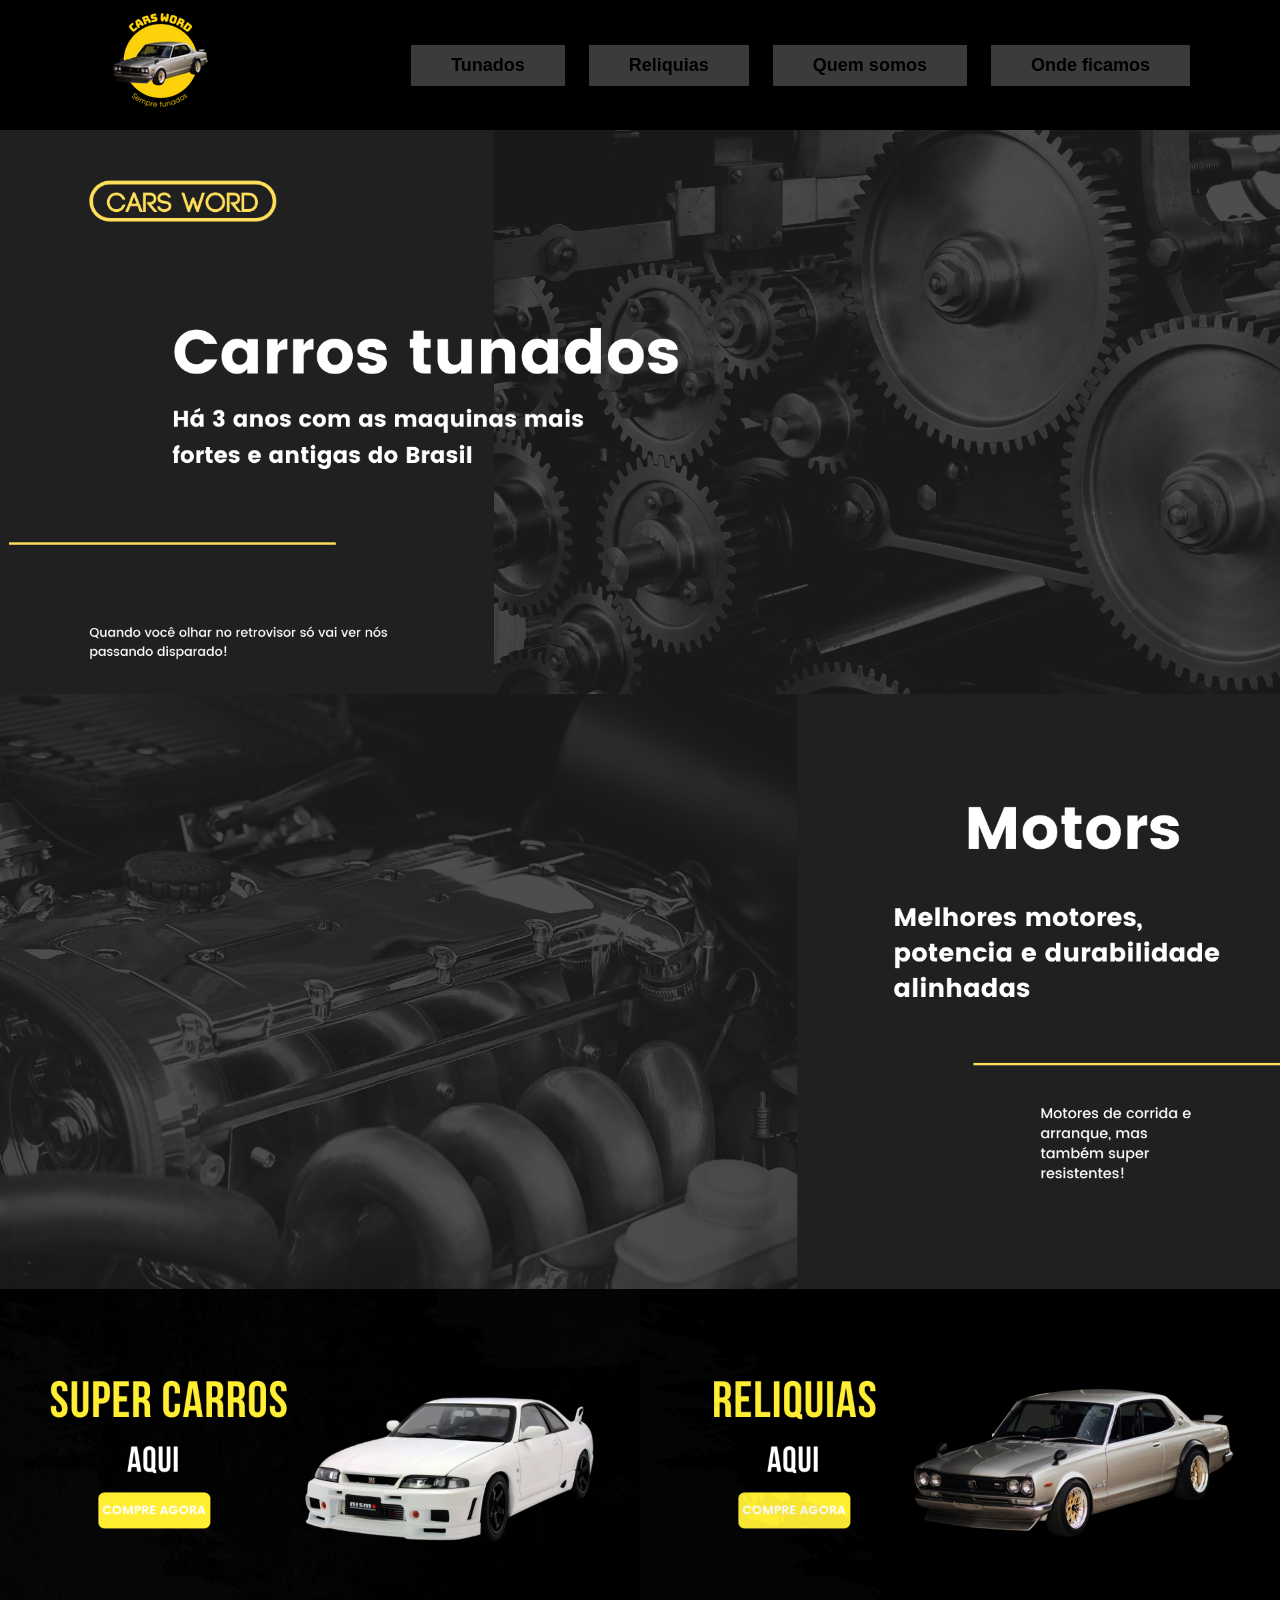
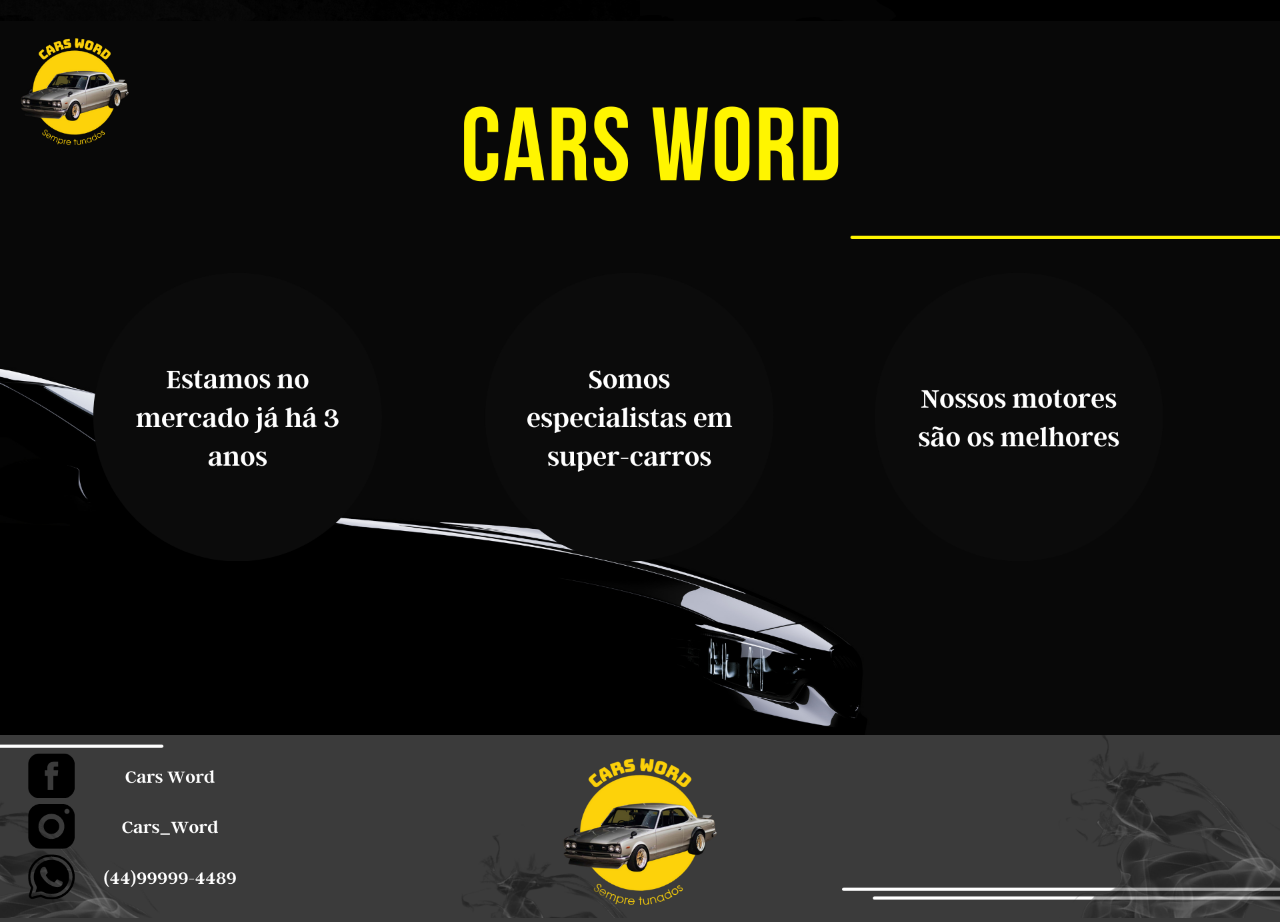
<file: cars word3/cars_word-master/index.html>
<!DOCTYPE html>
<html lang="pt-br">

<head>
    <meta charset="UTF-8">
    <meta http-equiv="X-UA-Compatible" content="IE=edge">
    <meta name="viewport" content="width=device-width, initial-scale=1.0">
    <link rel="stylesheet" href="styles/styles.css">
    <title>Home</title>
</head>

<body>
    <header>
        <a href="index.html"><img src="img/logo.png" alt="logo"></a>
        <nav>
            <a href="tunados.html"><button>Tunados</button></a>
            <a href="reliquias.html"><button>Reliquias</button></a>
            <a href="quemSomos.html"><button>Quem somos</button></a>
            <a href="ondeFicamos.html"><button>Onde ficamos</button></a>
        </nav>
    </header>

    <main>
        <section class="sec">
            <img src="img/banner 1.png">
            <img src="img/banner 2.png">
            <div class="divisoria">
                <img src="img/banner direcionamento 1.png">
                <img src="img/banner direcionamento 2.png">
            </div>
            <img src="img/banner quem somo nos.png">
        </section>
    </main>

    <footer>
        <img src="img/rodapé.png">
    </footer>
</body>

</html>
</file>
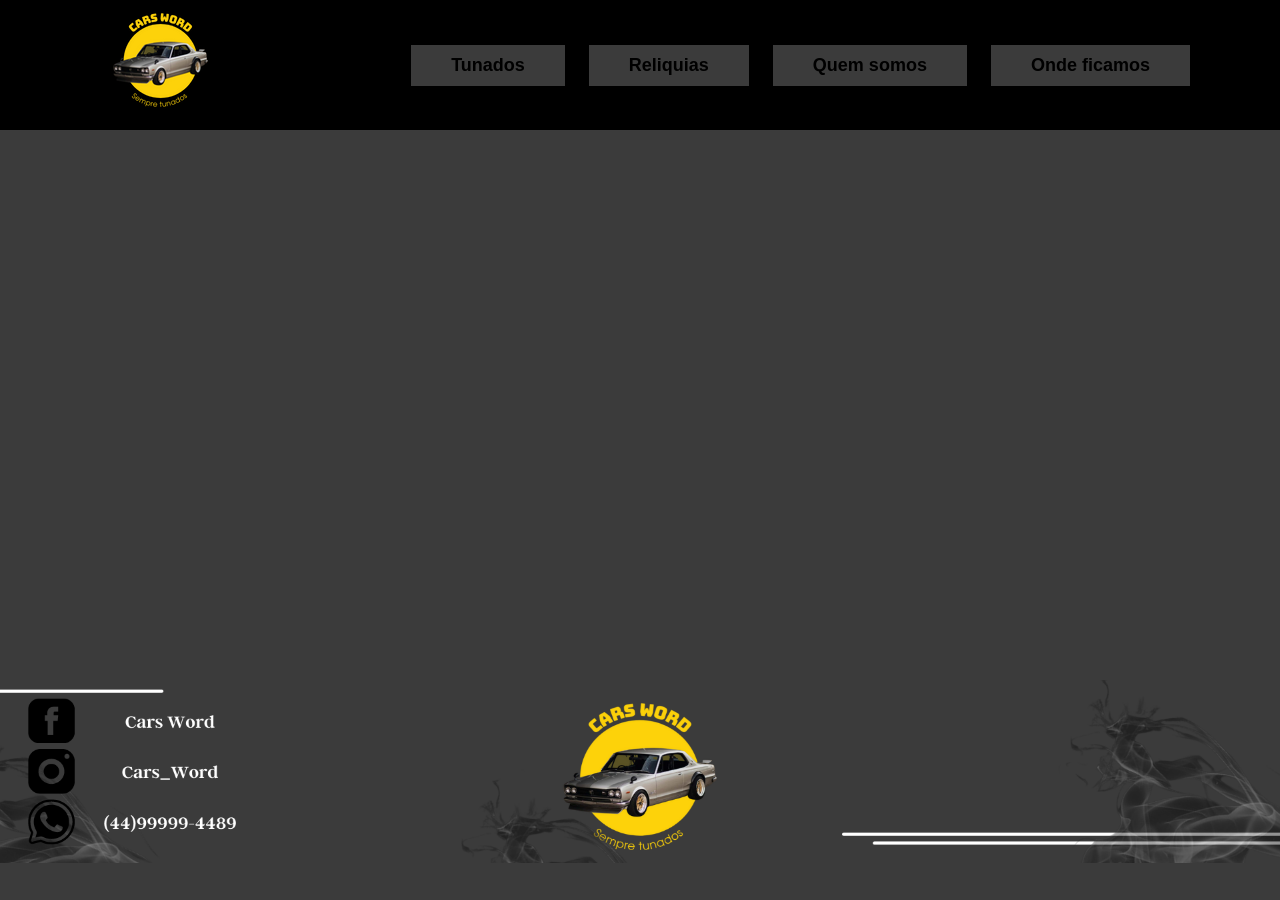
<file: cars word3/cars_word-master/ondeFicamos.html>
<!DOCTYPE html>
<html lang="en">
<head>
    <meta charset="UTF-8">
    <meta http-equiv="X-UA-Compatible" content="IE=edge">
    <meta name="viewport" content="width=device-width, initial-scale=1.0">
    <link rel="stylesheet" href="styles/styles.css">
    <title>Onde ficamos</title>
</head>
<body>
    <header>
        <a href="index.html"><img src="img/logo.png" alt="logo"></a>
        <nav>
            <a href="tunados.html"><button>Tunados</button></a>
            <a href="reliquias.html"><button>Reliquias</button></a>
            <a href="quemSomos.html"><button>Quem somos</button></a>
            <a href="ondeFicamos.html"><button>Onde ficamos</button></a>
        </nav>
    </header>

    <div class="frame">
        <iframe src="https://www.google.com/maps/embed?pb=!1m18!1m12!1m3!1d14682.323473226605!2d-52.4307293489182!3d-23.075822854209502!2m3!1f0!2f0!3f0!3m2!1i1024!2i768!4f13.1!3m3!1m2!1s0x949295d3c8ff7b29%3A0xee524602f946810a!2sUNIPAR%20-%20Universidade%20Paranaense%20-%20Paranava%C3%AD%20-%20Campus%201!5e0!3m2!1spt-BR!2sbr!4v1647628217555!5m2!1spt-BR!2sbr" width="75%" height="450" style="border:0;" allowfullscreen="" loading="lazy"></iframe>
    </div>

    <footer>
        <img src="img/rodapé.png">
    </footer>

</body>
</html>
</file>
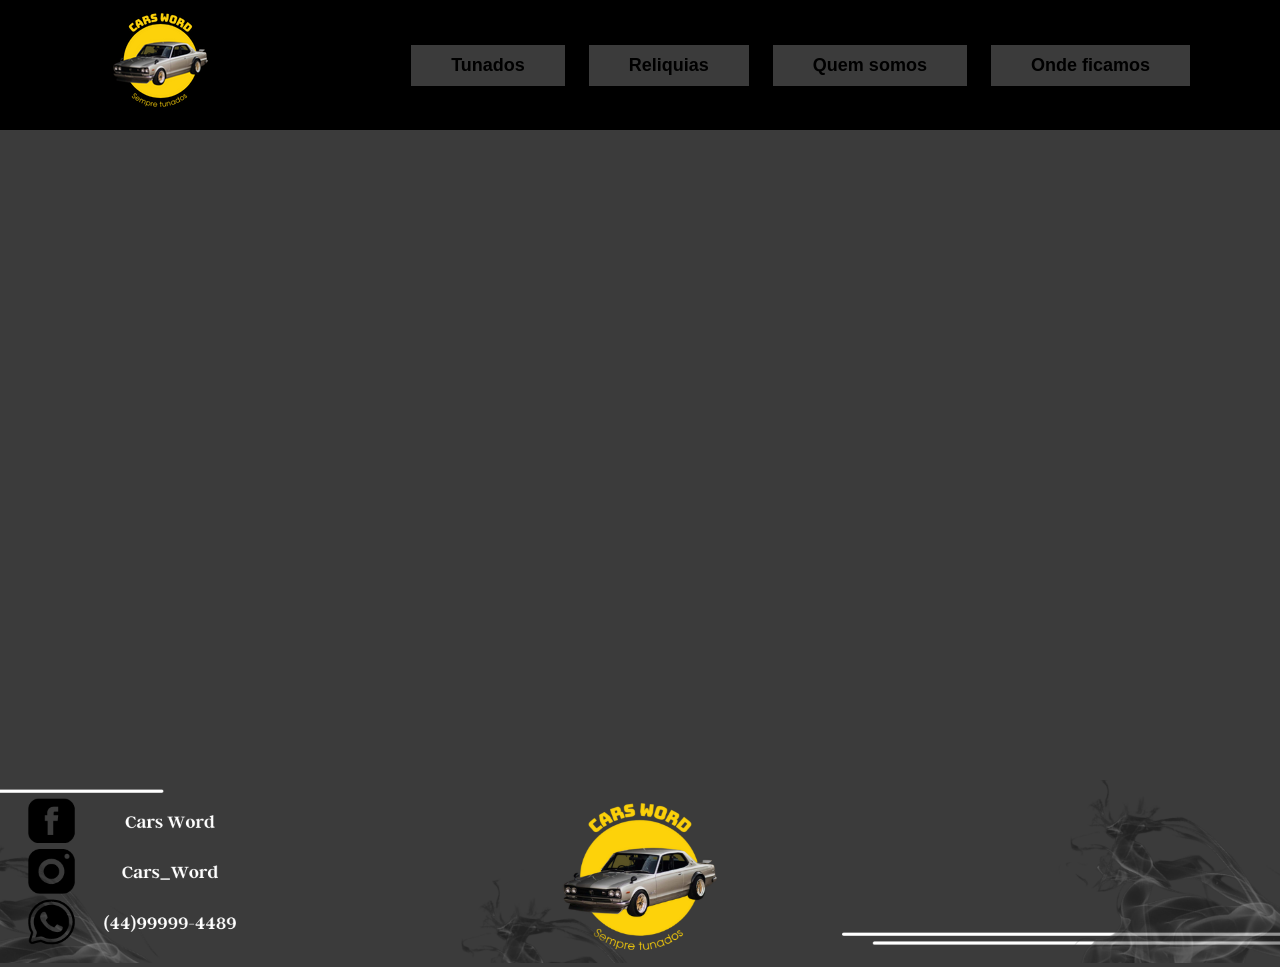
<file: cars word3/cars_word-master/quemSomos.html>
<!DOCTYPE html>
<html lang="en">
<head>
    <meta charset="UTF-8">
    <meta http-equiv="X-UA-Compatible" content="IE=edge">
    <meta name="viewport" content="width=device-width, initial-scale=1.0">
    <link rel="stylesheet" href="styles/styles.css">
    <title>Quem somos</title>
</head>
<body>
    <header>
        <a href="index.html"><img src="img/logo.png" alt="logo"></a>
        <nav>
            <a href="tunados.html"><button>Tunados</button></a>
            <a href="reliquias.html"><button>Reliquias</button></a>
            <a href="quemSomos.html"><button>Quem somos</button></a>
            <a href="ondeFicamos.html"><button>Onde ficamos</button></a>
        </nav>
    </header>

    <div class="frame">
        <iframe width="75%" height="550px" src="https://youtu.be/-621SEHkfIM" title="YouTube video player" frameborder="0" allow="accelerometer; autoplay; clipboard-write; encrypted-media; gyroscope; picture-in-picture" allowfullscreen></iframe>
    </div>

    <footer>
        <img src="img/rodapé.png">
    </footer>

</body>
</html>
</file>
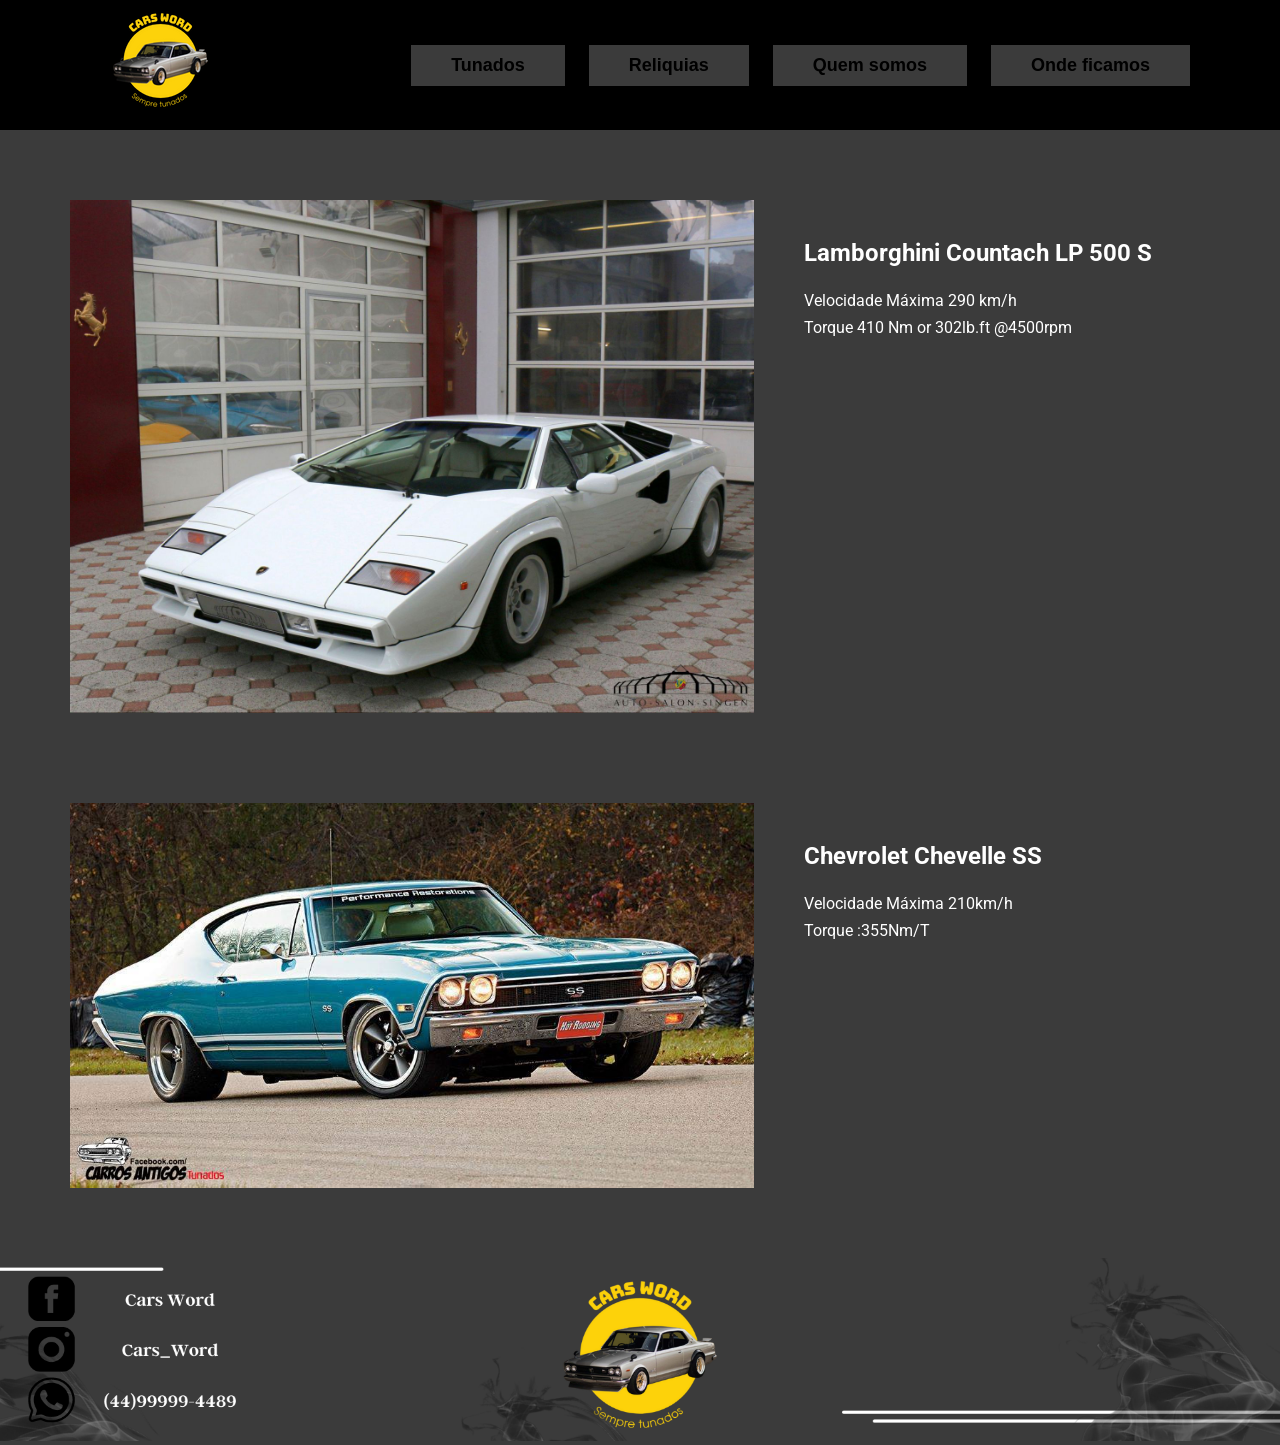
<file: cars word3/cars_word-master/reliquias.html>
<!DOCTYPE html>
<html lang="en">

<head>
    <meta charset="UTF-8">
    <meta http-equiv="X-UA-Compatible" content="IE=edge">
    <meta name="viewport" content="width=device-width, initial-scale=1.0">
    <link rel="stylesheet" href="styles/styles.css">
    <title>Reliquias</title>
</head>

<body>
    <header>
        <a href="index.html"><img src="img/logo.png" alt="logo"></a>
        <nav>
            <a href="tunados.html"><button>Tunados</button></a>
            <a href="reliquias.html"><button>Reliquias</button></a>
            <a href="quemSomos.html"><button>Quem somos</button></a>
            <a href="ondeFicamos.html"><button>Onde ficamos</button></a>
        </nav>
    </header>

    <div class="card">
        <img src="img/car/lamborghini_countach_32874c-1600x1200_crop.jpg" alt="">
        <div class="cardText">
            <h2>Lamborghini Countach LP 500 S</h2>
            <p>Velocidade Máxima 290 km/h <br/> Torque 410 Nm or 302lb.ft @4500rpm
            </p>
        </div>
    </div>

    <div class="card">
        <img src="img/car/Chevrolet_Chevelle.png" alt="">
        <div class="cardText">
            <h2>Chevrolet Chevelle SS</h2>
            <p>Velocidade Máxima 210km/h <br/> Torque :355Nm/T
            </p>
        </div>

    </div>

    <footer>
        <img src="img/rodapé.png">
    </footer>

</body>

</html>
</file>
<file: cars word3/cars_word-master/styles/styles.css>
@import url('https://fonts.googleapis.com/css2?family=Roboto:wght@100;300;400;500;700&display=swap');

body{
    margin: 0;
    padding: 0;
    box-sizing: border-box;
    color: white;
    font-family: 'Roboto', sans-serif;
    background-color: #3B3B3B;
}

header{
    background-color: black;
    width: 100%;
    height: 130px;
    display: flex;
    justify-content: space-around;
    align-items: center;
    overflow: hidden;

}

header a img{
    margin: 15px;
}

header nav a button{
    padding: 10px 40px ;
    margin: 10px;
    font-size: 18px;
    font-weight: bold;
    background-color: #3B3B3B;
    border: none;
}

header nav a button:hover{
    background-color: whitesmoke;
    color: black;
    transition: 0.5s;
}

main{
    margin: 0;
}

main img{
    width: 100%;
    height: 100%;
}

footer img{
    width: 100%;
    height: 183px;
}

.card{
    display: flex;
    flex-direction: row;
    flex-wrap: wrap;
    margin: 50px;
    background-color: #3B3B3B;
    padding: 20px;
}

.card img{
    width: 60%;
}

.cardText{
    margin: 20px 0px 0px 50px;
    line-height: 170%;
}

.frame{
    display: flex;
    justify-content: center;
    align-items: center;
    margin: 50px;
}

.divisoria{
    display: flex;
    justify-content: center;
    flex-direction: row;

}

.divisoria img{
    width: 50%;
}

.sec{
    display: flex;
    justify-content: center;
    flex-direction: column;
}
</file>
